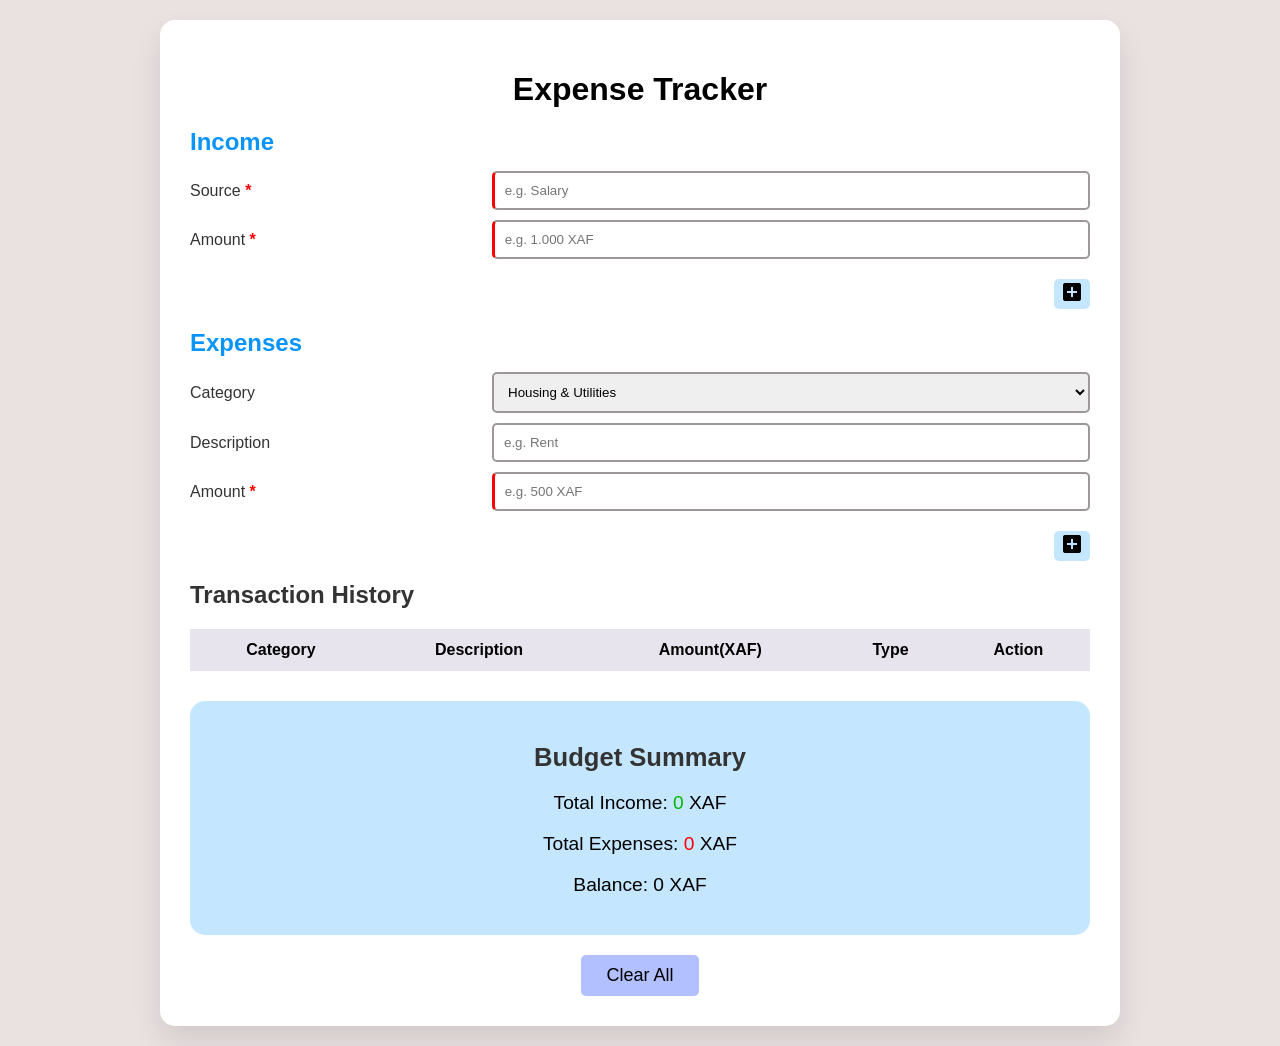
<file: index.html>
<!DOCTYPE html>
<html lang="en">
<head>
    <meta charset="UTF-8">
    <meta name="description" content="A simple and intuitive expense tracker to manage your income and expenses">
    <title>Expense Tracker</title>
    <link rel="stylesheet" href="./style.css">
    <link href="https://fonts.googleapis.com/icon?family=Material+Icons" rel="stylesheet">
    <link rel="stylesheet" href="https://cdnjs.cloudflare.com/ajax/libs/font-awesome/5.15.4/css/all.min.css">
</head>
<body>
    <div class="container">
        <h1>Expense Tracker</h1>
        
        <!-- Income Section -->
        <form id="expense-form" onsubmit="addIncome(event)" class="section">
            <h2>Income</h2>
            <div class="input-group">
                <label for="income-description">Source</label>
                <input type="text" id="income-description" placeholder="e.g. Salary" required>
            </div>
            <div class="input-group">
                <label for="income-amount">Amount </label>
                <input type="number" id="income-amount" placeholder="e.g. 1.000 XAF" required>
            </div>
            <div class="button-group">
                <button onclick="addIncome()"><i class="material-icons">add_box</i>    </button>
            </div>
        </form>

        <!-- Expenses Section -->
        <form id="expense-form" onsubmit="addExpense(event)" class="section">
            <h2>Expenses</h2>
            <div class="input-group">
                <label>Category</label>
                <select id="expense-category">
                    <option value="Housing">Housing & Utilities</option>
                    <option value="Food">Food</option>
                    <option value="Transportation">Transportation</option>
                    <option value="Entertainment">Entertainment</option>
                    <option value="Others">Others</option>
                </select>
            </div>
            <div class="input-group">
                <label>Description</label>
                <input type="text" id="expense-description" placeholder="e.g. Rent">
            </div>
            <div class="input-group">
                <label for="expense-amount">Amount </label>
                <input type="number" id="expense-amount" placeholder="e.g. 500 XAF" required>
            </div>
            <div class="button-group">
                <button onclick="addExpense()"><i class="material-icons">add_box</i></button>
            </div>
        </form>

        <div class="table-container">
            <h2>Transaction History</h2>
            <table>
                <thead>
                    <tr>
                        <th>Category</th>
                        <th>Description</th>
                        <th>Amount(XAF) </th>
                        <th>Type</th>
                        <th>Action</th> 
                    </tr>
                </thead>
                <tbody id="transaction-history">
                </tbody>
            </table>
        </div>
        <div class="summary">
            <h2>Budget Summary</h2>
            <p>Total Income: <span id="total-income">0</span> XAF</p>
            <p>Total Expenses: <span id="total-expenses">0</span> XAF</p>
            <p>Balance: <span id="balance">0</span> XAF</p>
        </div>
        <div class="clear-button-group">
            <button onclick="clearAll()">Clear All</button>
        </div>
    </div>
    <div id="success-modal" class="modal">
        <div class="modal-content">
            <p>Your transaction has been added successfully.</p>
            <button id="close-btn" class="close-button" onclick="closeModal()">Close</button>
        </div>
    </div>
<script src="./script.js " defer></script>
</body>
</html>
</file>
<file: style.css>
body {
  font-family: Arial, Helvetica, sans-serif;
  background-color: #eae1e1;
  color: #333;
  margin: 0;
  padding: 20px;
  display: flex;
  justify-content: center;
  align-items: center;
}

.container {
  max-width: 900px;
  width: 100%;
  background: #fff;
  padding: 30px;
  border-radius: 15px;
  box-shadow: 0 15px 30px rgb(0 0 0 / 10%);
}

h1 {
  text-align: center;
  margin-bottom: 20px;
  color: #000;
}

.section {
  margin-bottom: 20px;
}

.section h2 {
  margin-bottom: 15px;
  color: #0894f8;
}

.input-group {
  display: flex;
  justify-content: space-between;
  align-items: center;
  margin-bottom: 10px;
}

.input-group label {
  flex: 1;
  margin-right: 15px;
}

.input-group input,
.input-group select {
  flex: 2;
  padding: 10px;
  border: 2px solid rgb(156 152 152);
  border-radius: 5px;
}

.button-group {
  text-align: right;
  margin-top: 20px;
}

.button-group button {
  background-color: #c5e6ff;
  color: #000;
  font-size: 16px;
  border: none;
  border-radius: 5px;
  cursor: pointer;
  transition: background-color 0.3s ease;
}

.summary {
  margin-top: 30px;
  padding: 20px;
  background-color: #c5e6ff;
  border-radius: 15px;
  text-align: center;
}

.summary h2 {
  margin-bottom: 20px;
  font-size: 1.6em;
}

.summary p {
  font-size: 1.2em;
  color: #000;
}

.table-container {
  margin-top: 20px;
  font-size: 1rem;
}

table {
  width: 100%;
  border-collapse: collapse;
  margin-top: 10px;
  border-radius: 20px;
}

table th,
table td {
  border: 2px solid #e7e4ed;
  text-align: center;
  padding: 10px;
}

table th {
  background-color: #e7e4ed;
  color: #000;
}

table td {
  background-color: #e7e4ed;
  border-radius: 5px;
}

.clear-button-group button {
  display: flex;
  margin: 0 auto;
  background-color: #b2c0ff;
  color: #000;
  padding: 10px 25px;
  text-align: center;
  margin-top: 20px;
  border: none;
  font-size: 18px;
  border-radius: 5px;
  cursor: pointer;
  transition: background-color 0.3s ease;
}

.clear-button-group button:hover {
  background-color: #000;
  color: #fff;
  transform: scale(1.05);
}

.button-group button:hover {
  background-color: #000;
  color: #fff;
}

.modal {
  display: none;
  position: fixed;
  z-index: 1;
  left: 0;
  top: 0;
  width: 100%;
  height: 100%;
  overflow: auto;
  background-color: rgb(0 0 0 / 40%);
  justify-content: center;
  align-items: center;
}

.modal-content {
  background-color: #fff;
  margin: 15% auto;
  padding: 20px;
  border: 1px solid #888;
  width: 80%;
  max-width: 400px;
  text-align: center;
  border-radius: 10px;
  box-shadow: 0 8px 24px rgba(254, 202, 202, 0.5);
}

.modal-content h2 {
  margin-bottom: 20px;
  color: #060505;
}

.modal-content p {
  color: rgb(5 181 5);
}

.close-button {
  background: #fff;
  color: #000;
  padding: 10px 20px;
  border: 1px solid black;
  border-radius: 5px;
  cursor: pointer;
  transition: background-color 0.3s ease;
  margin-top: 20px;
}

.close-button:hover {
  background-color: #000;
  color: #fff;
}

label[for]::after {
  content: " *";
  color: red;
  font-weight: bold;
}

input:required {
  border-left: 3px solid red;
}

#total-income {
  color: rgb(5 181 5);
}

#total-expenses {
  color: rgb(255 0 0);
}

#transaction-history button {
  border: none;
}

.delete-btn {
  background-color: transparent;
  border: none;
  cursor: pointer;
  transition: color 0.2s, transform 0.2s;
}

.delete-btn i {
  color: #ff4d4d;
  font-size: 20px;
}

.delete-btn:hover i {
  color: #ff0000;
  transform: scale(1.2);
}

@media (max-width: 412px) {
  .table-container {
    margin-top: 20px;
    font-size: 0.7rem;
  }

  .exp {
    display: none;
  }
}
</file>
